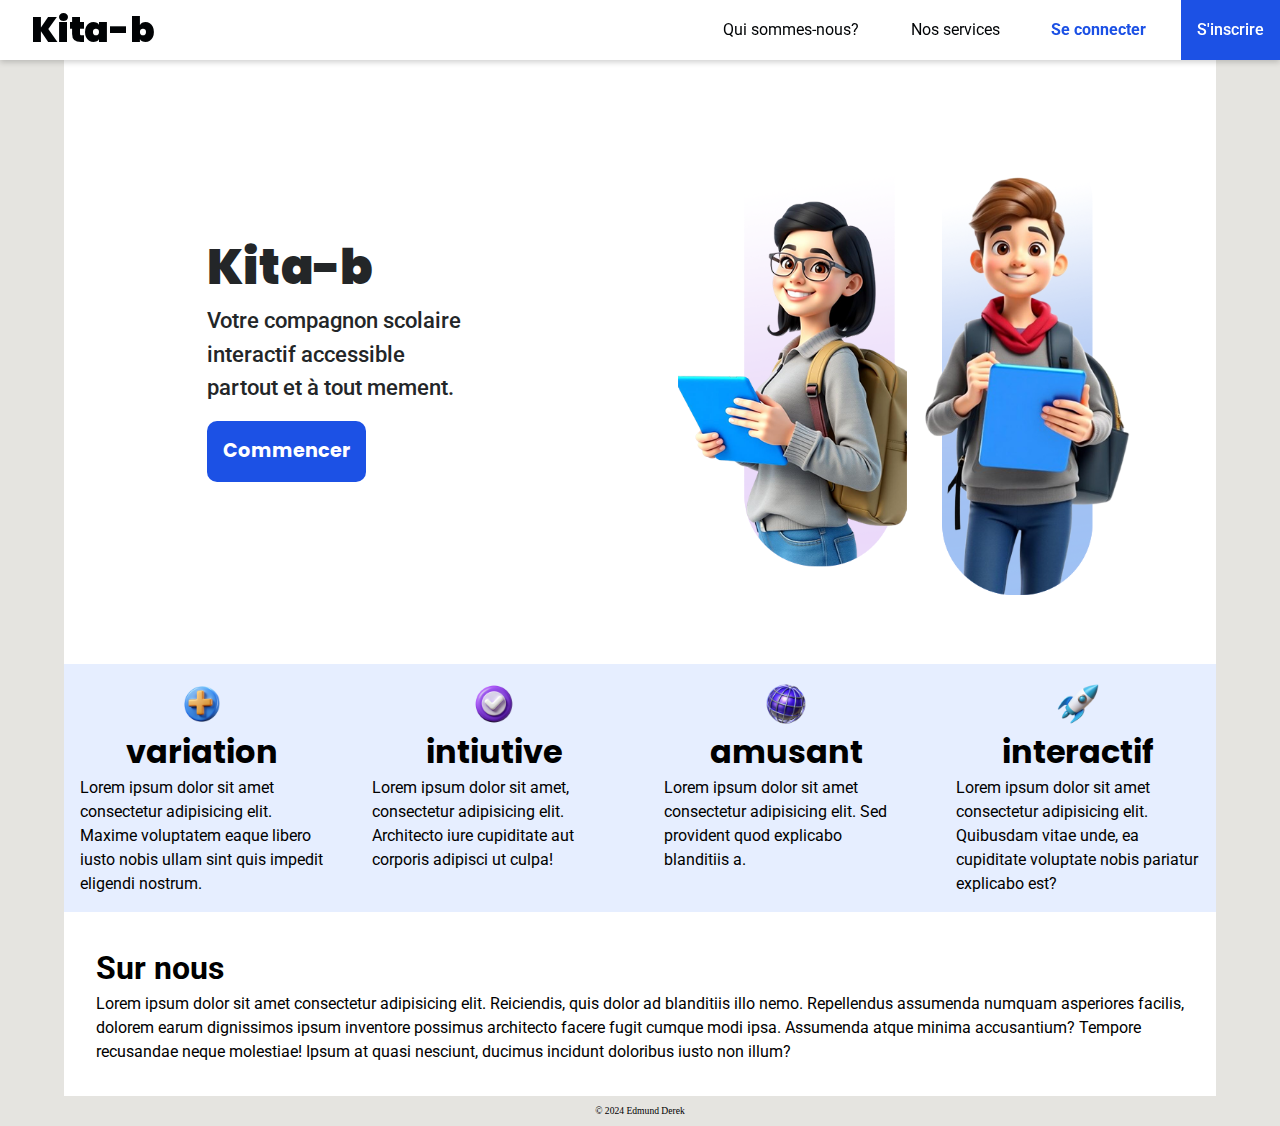
<file: index.html>
<!DOCTYPE html>
<html lang="en">
    <head>
        <meta charset="UTF-8">
        <meta name="viewport" content="width=device-width, initial-scale=1.0">
        <title>Savoor - Learning Platform</title>
        <link rel="stylesheet" href="styles.css">
    </head>
    <body>
                    <!-- Sticky Banner -->
        <header>
                <nav class="navbar">
                    <ul class="sidebar">
                            <li onclick=hideSidebar()><a href="#"><svg xmlns="http://www.w3.org/2000/svg" height="2rem" viewBox="0 -960 960 960" width="2rem" fill="black"><path d="m291-240-51-51 189-189-189-189 51-51 189 189 189-189 51 51-189 189 189 189-51 51-189-189-189 189Z"/></svg></a></li>
                            <li><a href="#aboutus">Qui sommes-nous?</a></li>
                            <li><a href="#services">Nos services </a> 
                            <li class="login"><a href="#"class="login">Se connecter</a></li>
                            <li><a href="#" class="sign-up">S'inscrire</a></li>
                    </ul>
                    <ul>
                            <li class="logo"><a href="#">Kita-b</a> 
                            <li class="hideOnMobile"><a href="#aboutus">Qui sommes-nous?</a></li>
                            <li class="hideOnMobile"><a href="#services">Nos services </a> 
                            <li class="hideOnMobile"><a href="#" class="sign-in">Se connecter</a></li>
                            <li class="hideOnMobile"><a href="#" class="sign-up">S'inscrire</a></li>
                            <li class="menu-button" onclick=showSidebar()><a href="#"><svg xmlns="http://www.w3.org/2000/svg" height="2rem" viewBox="0 -960 960 960" width="rem" fill="black"><path d="M144-264v-72h672v72H144Zm0-180v-72h672v72H144Zm0-180v-72h672v72H144Z"/></svg></a></li>
                            </ul>
                        </nav>
        </header>
                    <!-- Main Content -->
        <main>
            <div class="hero">
                <div class="herotext"><h1>Kita-b</h1>
                <p>Votre compagnon scolaire interactif accessible partout et à tout mement.</p>
                <div class="call"> 
                    <button onclick="location.href='https:edmundderek.github.io/savoor/cours/cours1.html'" type="button"> Commencer</button> </div>
                </div>
               <div class="image-container">
                <!-- <div class="chatmessage1"> <div class="greenlight"></div><p> c'est super genial...</p></div>
                <div class="chatmessage1 message2"> <div class="greenlight"></div> <p>je kiffe tellement</p></div> -->
                    <img class="heroimg" src="img/hero.png" alt="Learning Platform Image">
                </div>
                
            </div>
<div class="services" id="services">

                        <div class="card one">
                            <img class="icon" src="img/plus-icon.png" alt="plastic plus icon">
                            <h1>variation</h1>
                        <p>Lorem ipsum dolor sit amet consectetur adipisicing elit. Maxime voluptatem eaque libero iusto nobis ullam sint quis impedit eligendi nostrum.</p>
                        </div>

                        <div class="card two">
                            <img class="icon" src="img/success-icon.png" alt="plastic success icon">
                            <h1>intiutive</h1>
                            <p>Lorem ipsum dolor sit amet, consectetur adipisicing elit.
                                 Architecto iure cupiditate aut corporis adipisci ut culpa!</p>
                        </div>

                        <div class="card three">
                            
                            <img class="icon" src="img/metal-world-web-.png" alt="plastic globe">
                            <h1>amusant</h1>
                            <p>Lorem ipsum dolor sit amet consectetur adipisicing elit. Sed provident quod
                                 explicabo blanditiis a.</p>
                        </div>

                        <div class="card four">
                           
                            <img class="icon" src="img/rocket-icon.png" alt="plastic rocket icon">
                            <h1>interactif</h1>
                            <p>Lorem ipsum dolor sit amet consectetur adipisicing elit. Quibusdam vitae unde,
                                 ea cupiditate voluptate nobis pariatur explicabo est?</p>
                        </div>
</div>

                <div class="aboutus" id="aboutus">
                    <h1>Sur nous</h1>
<p>Lorem ipsum dolor sit amet consectetur adipisicing elit. Reiciendis, quis dolor ad blanditiis illo nemo. Repellendus assumenda numquam asperiores facilis, dolorem earum dignissimos ipsum inventore possimus architecto facere fugit cumque modi ipsa. Assumenda atque minima accusantium? Tempore recusandae neque molestiae! Ipsum at quasi nesciunt, ducimus incidunt doloribus iusto non illum?</p>

                </div>
        </main>
       <div class="footr">
        <footer>
            <p>© 2024 Edmund Derek</p>
    </footer>
</div>
                    <script>
                            function showSidebar(){
                                    const sidebar = document.querySelector('.sidebar')
                                    sidebar.style.display= 'flex'
                            
                            }
                            function hideSidebar(){
                                const sidebar = document.querySelector('.sidebar')
                                    sidebar.style.display= 'none'

                }

                    </script>
    </body>
</html>
</file>
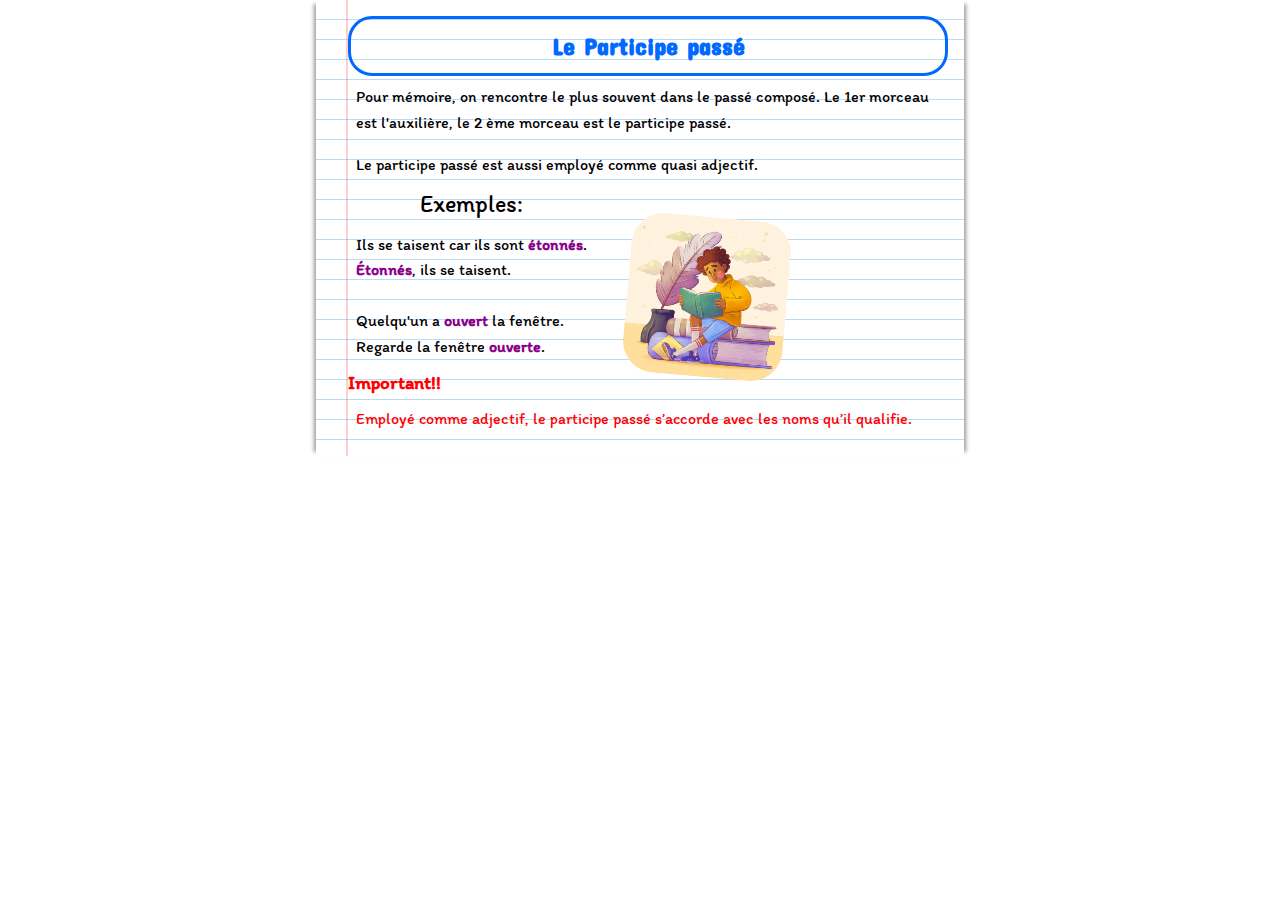
<file: cours1.html>
<!DOCTYPE html>
<html lang="fr">
<head>
<meta charset="UTF-8">
<meta name="viewport" content="width=device-width, initial-scale=1.0">
<title>Le Participe Passé</title>
<link rel="stylesheet" href="cours1.css">
</head>
<body>
<div class="content">
   <div class="titre"><h1>Le Participe passé</h1></div>
    <p>Pour mémoire, on rencontre le plus souvent dans le passé composé.
       Le 1er morceau est l'auxilière,
       le 2 ème morceau est le participe passé.</p>
    <p>Le participe passé est aussi employé comme quasi adjectif.</p>
    
    <div class="examples">
        <h2>Exemples:</h2>
        <p>Ils se taisent car ils sont <strong class="float">étonnés</strong>.<br>
           <strong class="float">Étonnés</strong>, ils se taisent.<br>
           <br>
           Quelqu'un a <strong class="float">ouvert</strong> la fenêtre.<br>
           Regarde la fenêtre <strong class="float">ouverte</strong>.</p>
           <img src="img1.jpg" alt="Un entant lis sont livre" class="img1"> </img>

        </div>

<div class="important">
            <h2>Important!!</h2>
            <p>Employé comme adjectif, le participe passé s’accorde avec les noms qu’il qualifie.</p>
        </div>
    </div>


</body>
</html>
</file>
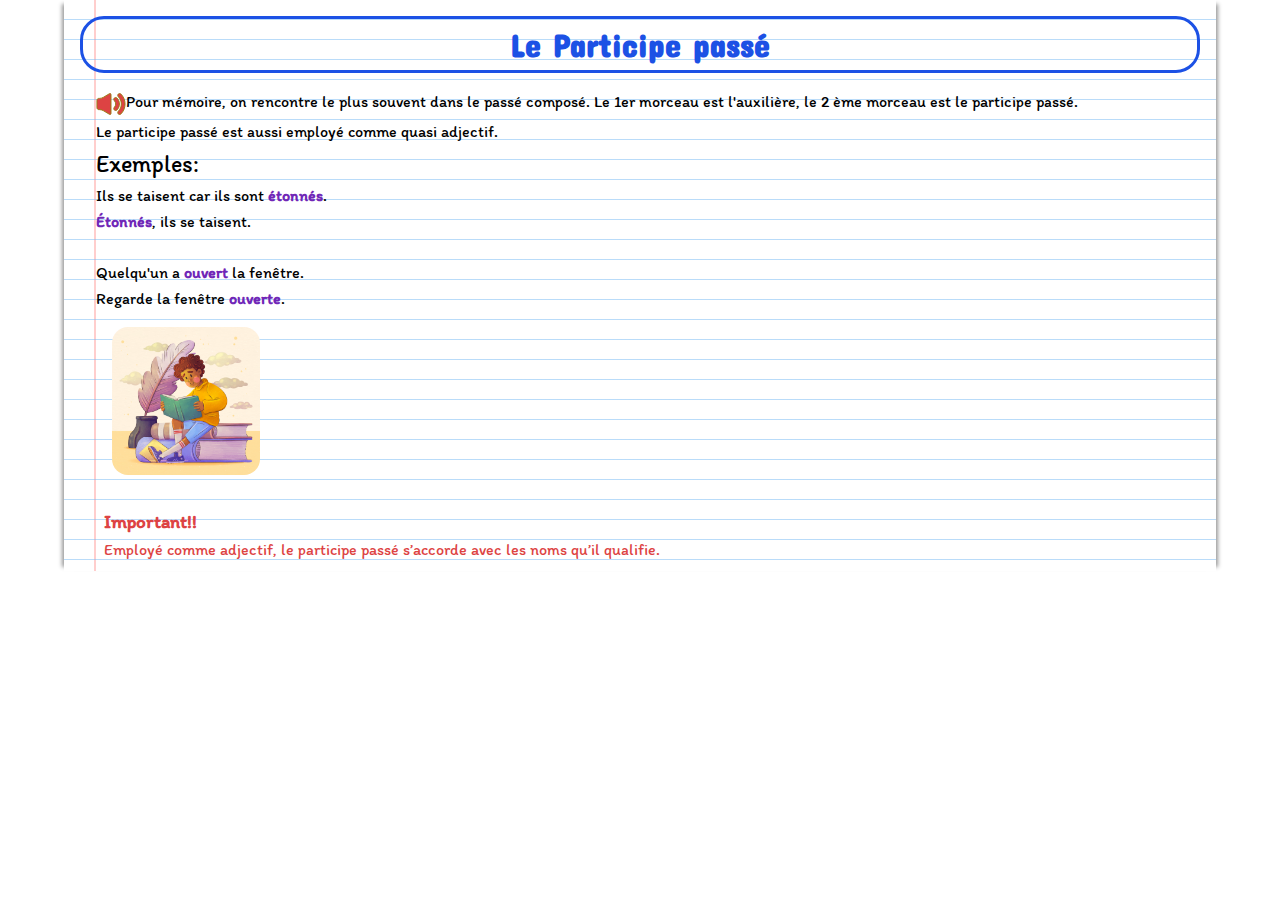
<file: cours/cours1.html>
<!DOCTYPE html>
<html lang="fr">
<head>
<meta charset="UTF-8">
<meta name="viewport" content="width=device-width, initial-scale=1.0">
<title>Le Participe Passé</title>
<link rel="stylesheet" href="cours1.css">
</head>
<body>
<div class="content">
   <section class="cours">
            <div class="titre"><h1>Le Participe passé</h1></div>
           
            <div class="contenu"> <p> <svg version="1.1" onclick="play()" xmlns="http://www.w3.org/2000/svg" xmlns:xlink="http://www.w3.org/1999/xlink" width="30px" height="30px" viewBox="0 0 32 32" xml:space="preserve" fill="#967c0f" stroke="#967c0f" transform="rotate(0)">

               <g id="SVGRepo_bgCarrier" stroke-width="1"/>
               
               <g id="SVGRepo_tracerCarrier" stroke-linecap="round" stroke-linejoin="round"/>
               
               <g id="SVGRepo_iconCarrier"> <style type="text/css"> .puchipuchi_een{fill:#dd4343;} </style> <path class="puchipuchi_een" d="M16,6v20c0,1.1-0.772,1.537-1.715,0.971l-6.57-3.942C6.772,22.463,5.1,22,4,22H3c-1.1,0-2-0.9-2-2 v-8c0-1.1,0.9-2,2-2h1c1.1,0,2.772-0.463,3.715-1.029l6.57-3.942C15.228,4.463,16,4.9,16,6z M26.606,5.394 c-0.781-0.781-2.047-0.781-2.828,0s-0.781,2.047,0,2.828C25.855,10.3,27,13.062,27,16s-1.145,5.7-3.222,7.778 c-0.781,0.781-0.781,2.047,0,2.828c0.391,0.391,0.902,0.586,1.414,0.586s1.023-0.195,1.414-0.586C29.439,23.773,31,20.007,31,16 S29.439,8.227,26.606,5.394z M22.363,9.636c-0.781-0.781-2.047-0.781-2.828,0s-0.781,2.047,0,2.828C20.479,13.409,21,14.664,21,16 s-0.52,2.591-1.464,3.535c-0.781,0.781-0.781,2.047,0,2.828c0.391,0.391,0.902,0.586,1.414,0.586s1.023-0.195,1.414-0.586 C24.064,20.664,25,18.404,25,16S24.063,11.336,22.363,9.636z"/> </g>
               
               </svg>    Pour mémoire, on rencontre le plus souvent dans le passé composé.
               Le 1er morceau est l'auxilière,
               le 2 ème morceau est le participe passé.</p>
            <p>Le participe passé est aussi employé comme quasi adjectif.</p>
         </div>
   </section>


    <section class="examples">
        <h2>Exemples:</h2>
        <p>Ils se taisent car ils sont <strong class="float">étonnés</strong>.<br>
           <strong class="float">Étonnés</strong>, ils se taisent.<br>
           <br>
           Quelqu'un a <strong class="float">ouvert</strong> la fenêtre.<br>
           Regarde la fenêtre <strong class="float">ouverte</strong>.</p>
           <img src="img1.jpg" alt="Un entant lis sont livre" class="img1"> </img>

    </section>

   <section div class="note">
            <h2>Important!!</h2>
            <p>Employé comme adjectif, le participe passé s’accorde avec les noms qu’il qualifie.</p>
        </div>
   </section>
   <script>
      function play() {
        var audio = document.getElementById("audio");
        audio.play();
      }
    </script>

    <audio id="audio" src="audio-cours.mp3"></audio>

</body>
</html>
</file>
<file: cours1.css>
@import url('https://fonts.googleapis.com/css2?family=Concert+One&family=DynaPuff:wght@400..700&family=Poppins:ital,wght@0,100;0,200;0,300;0,400;0,500;0,600;0,700;0,800;0,900;1,100;1,200;1,300;1,400;1,500;1,600;1,700;1,800;1,900&display=swap');
@import url('https://fonts.googleapis.com/css2?family=Concert+One&family=DynaPuff:wght@400..700&family=Itim&family=Poppins:ital,wght@0,100;0,200;0,300;0,400;0,500;0,600;0,700;0,800;0,900;1,100;1,200;1,300;1,400;1,500;1,600;1,700;1,800;1,900&display=swap');

*{

    margin: 0;
    padding: 0;
}
body {
    font-family: Itim, 'Segoe UI', Tahoma, Geneva, Verdana, sans-serif; 
    display: flex;
    height: fit-content, 200vh;
    justify-content: center;
    align-items: top;
    background-color: white;
    
}

.content {

    line-height: 1.6;
    display: block;
    margin-top: 10px;
    padding: 1rem;
    padding-left: 2rem;
    text-align: left;
    max-width: 600px;
    background: repeating-linear-gradient(#0000 0 calc(20px - 1px),#78baf383 0 20px) right bottom /100% 100%,linear-gradient(#FFCECD 0 0) 30px 0/2px 100% #ffffff;
    background-repeat: no-repeat;
    height: fit-content;
    margin-top: 0;
    box-shadow: 6px 0 4px -4px #000000, -6px 0 4px -4px #000000; 
    -moz-box-shadow: 6px 0 4px -4px #999, -6px 0 4px -4px #999; 
   -webkit-box-shadow: 6px 0 4px -4px #999, -6px 0 4px -4px #999;

}

h1 {
    font-family: Concert One;
    font-size: 1.5rem;
    font-weight: bolder;
    text-align: center;
    padding: 0.5rem 0.5rem;
    color: rgb(0, 105, 255);
    border: 0.2rem solid rgb(0, 105, 255);
    border-radius: 1.5rem;
}

p {
    font-size: 1rem;
    font-weight: normal;
    padding: 0.5rem;
}
.examples{

    position: relative;
    display: block;
    width: fit-content;
    height: fit-content;
}
.examples h2{
text-align: center;
    font-weight: 400;
}

.examples p {
    font-weight: normal;
 
}

.img1 { 
    position: absolute;
    top:0;
    right:0;
    translate: 120% 20%;
    height: 160px;
    width: 160px;
  border-radius: 2rem;
  transform: rotate(5deg);
  transition: 0.5s;
  display: flex;



}

.img1:hover{
    /* transition: transform 0.5s; */
    scale: 1.1;
    
}

.float{
    color: darkmagenta;
animation: animate 2s ease-in-out infinite;

               
}
@keyframes animate {
    0%{
transform: translateY(0);
opacity: 0.5;

    }
    50%{
        transform: translateY(-5px);
        opacity: 0.8;
        
            }
            100%{
                transform: translateY(0);
                opacity: 1;
                
                    }
    
}
.important{

    background-color:transparent;
    animation: important 2s ease-in-out infinite;
    

}
.important p{
    color: red;
}
.important h2{
    color: red;
font-size: 1.2rem;
text-align: left;
}
@keyframes important {
    0%{
        transform: translateY(0);
        opacity: 1;
        
            }
            50%{
                transform: translateY(-2px);
                opacity: 1;
                
                    }
                    100%{
                        transform: translateY(0px);
                        opacity: 1;
                        
                            }
    
}
</file>
<file: cours/cours1.css>
@import url('https://fonts.googleapis.com/css2?family=Concert+One&family=DynaPuff:wght@400..700&family=Poppins:ital,wght@0,100;0,200;0,300;0,400;0,500;0,600;0,700;0,800;0,900;1,100;1,200;1,300;1,400;1,500;1,600;1,700;1,800;1,900&display=swap');
@import url('https://fonts.googleapis.com/css2?family=Concert+One&family=DynaPuff:wght@400..700&family=Itim&family=Poppins:ital,wght@0,100;0,200;0,300;0,400;0,500;0,600;0,700;0,800;0,900;1,100;1,200;1,300;1,400;1,500;1,600;1,700;1,800;1,900&display=swap');


:root{

    /*colors*/
    /* main colors */
        --clrmain100:#e6eeff;
        --clrmain200:#a6c7ed;
        --clrmain300:#749be8;
        --clrmain400:#2b70ed;
        --clrmain500:#1c51e5;
        --clrmain600:#002789;
        --clrmain700:#052166;
        --clrmain800:#00184c;
        --clrmain900:#000719;
    /* purpole colors  */
        --clrpurple100:#f2e8fc;
        --clrpurple200:#d9bdf4;    
        --clrpurple300:#c395ef;
        --clrpurple400:#b578ef;
        --clrpurple500:#9245dd;
        --clrpurple600:#7027b7;
        --clrpurple700:#460b84;
        --clrpurple800:#32055e;
        --clrpurple900:#16012b;
    /* pink colors */
    --clrpink100:#ffe9f1;
    --clrpink200:#f9c7dc;
    --clrpink300:#f9a5c7;
    --clrpink400:#f973aa;
    --clrpink500:#e5457f;
    --clrpink600:#c43972;
    --clrpink700:#960842;
    --clrpink800:#63052d;
    --clrpink900:#63052d;
    /* orange colors */
    --clrorange100:#f9ece1;
    --clrorange200:#efc7a3;
    --clrorange300:#efaf7f;
    --clrorange400:#ef9e56;
    --clrorange500:#f27b34;
    --clrorange600:#a3520a;
    --clrorange700:#823704;
    --clrorange800:#4f2703;
    --clrorange900:#231100;
    /* green colors */
    --clrgreen100:#d5f7e3;
    --clrgreen200:#a7eabb;
    --clrgreen300:#82d89c;
    --clrgreen400:#32bf79;
    --clrgreen500:#3aa06a;
    --clrgreen600:#187a42;
    --clrgreen700:#074f2b;
    --clrgreen800:#053a1c;
    --clrgreen900:#001c0d;
    /* red colors */
    --clrred100:#f9e4e4;
    --clrred200:#f4b5b5;
    --clrred300:#ea9696;
    --clrred400:#ea6363;
    --clrred500:#dd4343;
    --clrred600:#a82626;
    --clrred700:#8c1b1b;
    --clrred800:#680b0b;
    --clrred900:#210101;
    /* yellow colors */
    --clryellow100:#fff5ca;
    --clryellow200:#f9e9aa;
    --clryellow300:#fce790;
    --clryellow400:#f9de69;
    --clryellow500:#eac93d;
    --clryellow600:#c6a724;
    --clryellow700:#967c0f;
    --clryellow800:#685505;
    --clryellow900:#211b01;
    
    
    
    
    }
*{

    margin: 0;
    padding: 0;
    box-sizing:border-box;
}
body {

    font-family: Itim, 'Segoe UI', Tahoma, Geneva, Verdana, sans-serif; 
    height:  fit-content, 100vh;
    width: 100%;
    justify-content: center;
    align-items: top;
    background-color: white;
    
}

.content {

    line-height: 1.6;
    display: grid;
    grid-template-columns: 1fr;
    grid-template-areas: 
    "title title"
    "contenu contenu"
    "example image"
     "example image"
    "note note";
    justify-content: center;
    align-content: center;
    margin: auto;
   
    text-align: left;
   max-width: 90%;
    background: repeating-linear-gradient(#0000 0 calc(20px - 1px),#78baf383 0 20px) right bottom /100% 100%,linear-gradient(#FFCECD 0 0) 30px 0/2px 100% #ffffff;
    background-repeat: no-repeat;

    margin-top: 0;
    box-shadow: 6px 0 4px -4px #000000, -6px 0 4px -4px #000000; 
    -moz-box-shadow: 6px 0 4px -4px #999, -6px 0 4px -4px #999; 
   -webkit-box-shadow: 6px 0 4px -4px #999, -6px 0 4px -4px #999;
   overflow: clip;

}

/* h1 {
    font-family: Concert One;
    font-size: 1.5rem;
    font-weight: bolder;
    text-align: center;
    padding: 0.5rem 0.5rem;
    color: rgb(0, 105, 255);
    border: 0.2rem solid rgb(0, 105, 255);
    border-radius: 1.5rem;
} */


.titre{

        grid-area: titre;
      font-family: Concert One;
        font-size: 1rem;
        font-weight: bolder;
        text-align: center;
    margin: 1rem;
        color:var(--clrmain500);
        border: 0.2rem solid var(--clrmain500);
        border-radius: 1.5rem;
    
}
.contenu p{
    grid-area: contenu;
    display:flex;
    font-size: 1rem;
    font-weight: normal;
    padding-left:2rem;

}
.audiobtn{
padding:10px;
display: flex;
align-items: start;

}
.examples{
    grid-area: example;

    padding-left: 2rem;
}
.examples h2{

    font-weight: 400;
}

.examples p {
    font-weight: normal;
    
}

.img1 { 
grid-area: image;
    height: 180px;
    width: 180px;
    padding: 1rem;
  border-radius: 2rem;

  transition: 0.5s;


}

.img1:hover{
    transform: rotate(4deg);
    transition: transform 0.8s ease;
    scale: 1.1;
    
}

.float{
color: var(--clrpurple600);
animation: animate 2s ease-in-out infinite;

               
}
@keyframes animate {
    0%{
transform: translateY(0);
opacity: 0.5;

    }
    50%{
        transform: translateY(-5px);
        opacity: 0.8;
        
            }
            100%{
                transform: translateY(0);
                opacity: 1;
                
                    }
    
}
.note{
    margin:0.5rem;
    grid-area: note;

    animation: important 2s ease-in-out infinite;
    padding-left: 2rem;

}
.note p{
    color: var(--clrred500);

}
.note h2{
    color:var(--clrred500);
font-size: 1.2rem;
text-align: left;
}
@keyframes important {
    0%{
        transform: translateY(0);
        opacity: 1;
        
            }
            50%{
                transform: translateY(-2px);
                scale:1.1;
                opacity: 1;
                
                    }
                    100%{
                        transform: translateY(0px);
                        opacity: 1;
                        
                            }
    
}
</file>
<file: styles.css>
/* Reset some default styles */
@import url('https://fonts.googleapis.com/css2?family=Concert+One&family=DynaPuff:wght@400..700&family=Itim&family=Poppins:ital,wght@0,100;0,200;0,300;0,400;0,500;0,600;0,700;0,800;0,900;1,100;1,200;1,300;1,400;1,500;1,600;1,700;1,800;1,900&family=Roboto:ital,wght@0,100;0,300;0,400;0,500;0,700;0,900;1,100;1,300;1,400;1,500;1,700;1,900&display=swap');
@import url('https://fonts.googleapis.com/css2?family=Kanit:ital,wght@0,100;0,200;0,300;0,400;0,500;0,600;0,700;0,800;0,900;1,100;1,200;1,300;1,400;1,500;1,600;1,700;1,800;1,900&display=swap');
:root{

    --ffbody:Roboto, sans-serif;
    --ffhead:Poppins, sans-serif;
    --ffalt: Kanit, sans-serif;



    /* Font families  */

/*colors*/
/* main colors */
    --clrmain100:#e6eeff;
    --clrmain200:#a6c7ed;
    --clrmain300:#749be8;
    --clrmain400:#2b70ed;
    --clrmain500:#1c51e5;
    --clrmain600:#002789;
    --clrmain700:#052166;
    --clrmain800:#00184c;
    --clrmain900:#000719;
/* purpole colors  */
    --clrpurple100:#f2e8fc;
    --clrpurple200:#d9bdf4;    
    --clrpurple300:#c395ef;
    --clrpurple400:#b578ef;
    --clrpurple500:#9245dd;
    --clrpurple600:#7027b7;
    --clrpurple700:#460b84;
    --clrpurple800:#32055e;
    --clrpurple900:#16012b;
/* pink colors */
--clrpink100:#ffe9f1;
--clrpink200:#f9c7dc;
--clrpink300:#f9a5c7;
--clrpink400:#f973aa;
--clrpink500:#e5457f;
--clrpink600:#c43972;
--clrpink700:#960842;
--clrpink800:#63052d;
--clrpink900:#63052d;
/* orange colors */
--clrorange100:#f9ece1;
--clrorange200:#efc7a3;
--clrorange300:#efaf7f;
--clrorange400:#ef9e56;
--clrorange500:#f27b34;
--clrorange600:#a3520a;
--clrorange700:#823704;
--clrorange800:#4f2703;
--clrorange900:#231100;
/* green colors */
--clrgreen100:#d5f7e3;
--clrgreen200:#a7eabb;
--clrgreen300:#82d89c;
--clrgreen400:#32bf79;
--clrgreen500:#3aa06a;
--clrgreen600:#187a42;
--clrgreen700:#074f2b;
--clrgreen800:#053a1c;
--clrgreen900:#001c0d;
/* red colors */
--clrred100:#f9e4e4;
--clrred200:#f4b5b5;
--clrred300:#ea9696;
--clrred400:#ea6363;
--clrred500:#dd4343;
--clrred600:#a82626;
--clrred700:#8c1b1b;
--clrred800:#680b0b;
--clrred900:#210101;
/* yellow colors */
--clryellow100:#fff5ca;
--clryellow200:#f9e9aa;
--clryellow300:#fce790;
--clryellow400:#f9de69;
--clryellow500:#eac93d;
--clryellow600:#c6a724;
--clryellow700:#967c0f;
--clryellow800:#685505;
--clryellow900:#211b01;


--clrdark:#232628;
--clrgrey:#8e9091;
--clrlight:#e6e7e8;
--clrblack:#010305;

}
*{
    margin: 0;
    padding: 0;
    box-sizing: border-box;
 
    line-height: 150%;
}


body {
    min-height: 100%;
    background-color: #E5E4E0;

}


/* Sticky Banner */
nav {
    background-color: #ffffff;  /* White background for the header */
gap: 20px;
    box-shadow: 0 2px 6px rgba(0, 0, 0, 0.2);
    z-index: 10;
}


nav ul{
    display: flex;
    width: 100%;
    list-style: none;
    justify-content: flex-end;
    align-items: center;

}

nav li{
    height: 60px;
    /* text-decoration: none;
    list-style: none;
    height: 50px;
    color: #333;
    padding: 12px 12px;
    font-weight: 500;  */

}
nav a{
    font-family: var(--ffbody);
        height: 100%;
        padding: 1rem 1rem;
        margin-left: 1.2rem;
        text-decoration: none;
        font-size: 1em;
        display: flex;
        align-items: center;
        color: var(--clrblack);
        cursor: pointer;

}
.logo a{
font-family: var(--ffhead);
    font-size: 2rem;
    font-weight: 900;
}
.logo:hover{
    scale: 1.1;

}

nav a:hover{
    font-weight: bold;
    border-bottom: 8px solid var(--clrmain500);
}
nav li:first-child{
    margin-right: auto;
}


.navbar{
position: fixed;
top: 0;
width: 100%;


}

.sidebar{
position: fixed;
top: 0;
right: 0;
height: 100vh;
width: 240px;
z-index: 999;
background-color: white;
box-shadow: -5px -2px 4px rgba(0, 0, 0, 0.2);
display: none;
flex-direction: column;
align-items: flex-start;
justify-content: flex-start;
cursor: pointer;


}
.menu-button{
    display: none;
}
nav ul li a.sign-up {
    background-color: var(--clrmain500);
    color: white;
    height: 100%;
    width: auto;
    justify-content: center;
    align-items: center;
    font-weight: 500;

    
}
nav ul li a.sign-up:hover{

    background-color:var(--clrmain800);
}
.sign-in{

    color: var(--clrmain500);
    font-weight: 700;
}



main {
    height:100%;
    max-width:90%;
    display: grid;
    grid-template-columns: 1fr 1fr;
    grid-template-areas: 
    "hero hero"
    "services services"
    "aboutus aboutus"
    "footer footer";
   justify-content: center;
   align-content: center;
   margin: auto;
    background-color: #ffffff;
}

.hero{
grid-area: hero;
padding: 1rem;
background-color: white;
display: grid;
margin: auto;
grid-template-columns: 1fr 1fr;
grid-template-areas: 
"herotext heroimg";
gap: 1rem;
justify-content: center;
align-items: center;
margin-top: 50px;



}

.herotext{
    position: relative;
    display: flex;
    flex-flow: column;
    justify-content: center;
    align-items: auto;
    grid-area: herotext;
    margin: auto;
    width: 300px;
    padding:1em;


}
.hero h1 {
    font-family: var(--ffhead);
    font-size: 3em;
    color: var(--clrdark);
    font-weight: 900;
   
}

.hero p {
    font-family: var(--ffbody);
    font-size: 1.4em;
    line-height: 1.5;
    color:var(--clrdark);
    margin-bottom: 1rem;
    font-weight: 500;

}
button {
    grid-area: bttn;
    height: fit-content;
    width: fit-content;
    color: white;
    justify-content: center;
    background-color: var(--clrmain500);
    font-family: var(--ffhead);
    font-size: 1.2rem ;
    font-weight: bold;
    padding: 1rem;
    overflow:hidden;
    outline: none;
    border-radius: 10px;
    z-index: 5;
    transition: 0.6s ease;
    border: none;
    
    }


   button:hover{
        background: var(--clrmain900);
        cursor: pointer;


    }

    .image-container{
        justify-content: center;
        align-items: center;
            grid-area: heroimg;

            display: block;
            padding: 1em;
            margin: auto;

    }
    .heroimg{
            display: block;
            width: 550px;
            height: 550px;
            padding: 1rem;
            margin: auto;

    }

/* .chatmessage1{
    display: inline-block;
    position: relative;
    background-color: white;
    padding: 0.6em;
    border-radius: 20px 20px 20px 0px;
    justify-content: center;
    align-content: center;
    margin: auto;
    padding-right: 1em;
    outline: none;
    box-shadow: 0px 0px 4px 0px rgba(0,0,0,0.75);
    top: 15%;
    left: 10%;
    z-index: 6;

}
.message2{
    border-radius: 00px 20px 20px 20px;
    top: 50%;
    left: 30%;
}
.greenlight{
height: 10px;
width: 10px;
border-radius: 50%;
display: inline-flex;
align-content: center;
background-color: var(--clrgreen400);
margin-right:.5em;

animation: onoff 1s ease-in-out infinite;

               
}
@keyframes onoff {
    0%{
scale: 100%;
opacity: 0;

    }
    50%{
scale: 105%;
        opacity: 1;
        
            }
            100%{
scale: 100%;
                opacity: 0;
                
                    }

}
.chatmessage1 p{
    font-size: 0.7em;
    font-weight: 600;
    display: inline-flex;
    overflow:clip;  Ensures the content is not revealed until the animation 
    border-right: .15em solid rgb(43, 43, 43); 
    white-space: nowrap; 
    margin: 0 auto; 

    animation: 
      typing 3s steps(30, end),
      blink-caret .75s step-end infinite;
  }
  

  @keyframes typing {
    from { width: 0 }
    to { width: 100% }
  }
  

  @keyframes blink-caret {
    from, to { border-color: transparent }
    50% { border-color: rgb(43, 43, 43); }
  } 
  */
 
    .services{
grid-area: services;
        background-color: var(--clrmain100);
        display: grid;
        grid-template-columns: repeat(auto-fit, minmax(240px, 1fr));
        grid-auto-rows: minmax(200, 1fr);
        grid-gap: 1em;
        justify-content: center;

        }

    .icon{
height: 3em;
aspect-ratio: auto;


    }

.card{

    justify-content: start;
    align-items: center;
	background-clip: padding-box;
    display: flex;
    flex-direction:column;
    padding: 1em;
    transform: 0.5 ease;

}
.card h1{
    font-family: var(--ffhead);
}
.card p{
    font-family: var(--ffbody);
}
.card:hover{
    scale: 1.05;
    background-color: var(--clrpurple200);
}

.card p{

    font-size: 1em;
}


.aboutus{
    grid-area: aboutus;
font-family: var(--ffbody);
    display: flex;
    flex-direction: column;

    padding: 2rem;
    margin: auto;
    justify-content: center;
    align-content: center;

}
    footer{

        height: 30px;
        margin: auto;
        padding: 0.5rem;
        grid-area: footer;
        
        text-align: center;
        justify-items: center;
        align-items: center;
        font-size: 0.6em;
    }


@media (max-width: 700px) {
    
    .hideOnMobile{

        display: none;
    }
    .menu-button{
        display: block;
    }
    main{
        max-width:100%;
        grid-template-columns: 1fr;
        grid-template-areas: 
        "hero"
        "services"
        "aboutus"
        "footer";
	    margin: auto;

    }


    .hero{
    display: flex;
    flex-direction: column;
	    margin: auto;
padding: 1em;
margin-top: 50px;

    }
    .herotext{
        margin: auto;
    }
    .hero h1{
        font-size: 2em;
        margin: auto;
        text-align: left;
    }

.hero p{

    font-size: 1em;
}


    .image-container{

        width: 100%;
        aspect-ratio:1;
        padding: 1em 0em;
        margin: auto;

}



}

@media (max-width: 400px) {

.sidebar{

    width: 100vw;
    height: fit-content;
    padding-bottom: 1rem;
}
main{
    max-width:100%;
    grid-template-columns: 1fr;
    grid-template-areas: 
    "hero"
    "services"
    "aboutus"
    "footer";
    margin: auto;

}
.hero{

margin-top: 50px;

}

.herotext p{
margin: auto;
    padding: 1rem ;
}
}
</file>
